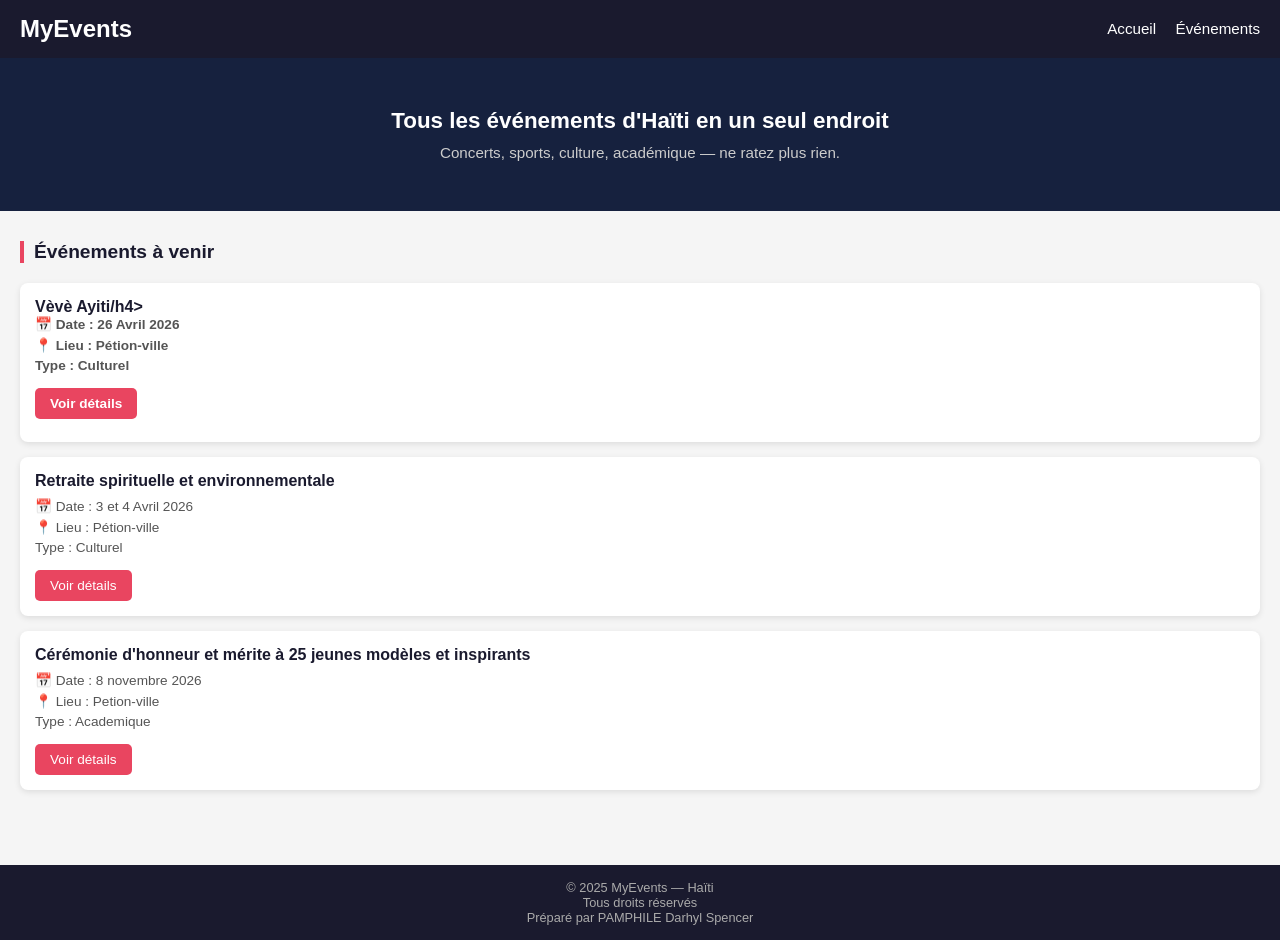
<file: index.html>
<!doctype html>
<html lang="fr">
    <head>
        <meta charset="utf-8" />
        <meta name="viewport" content="width=device-width, initial-scale=1.0" />
        <title>My Events</title>
        <link rel="stylesheet" href="style.css" />
    </head>
<body>
    <!-- projet débuté le 7 mars 2026-->
    <!-- HEADER -->
    <header>
        <h1>MyEvents</h1>
        <nav>
            <a href="index.html">Accueil</a>
            <a href="evenements.html">Événements</a>
        </nav>
    </header>

    <main>
        <!-- HERO -->
        <section class="hero">
            <h2>Tous les événements d'Haïti en un seul endroit</h2>
            <p>Concerts, sports, culture, académique — ne ratez plus rien.</p>
        </section>

        <!-- ÉVÉNEMENTS À VENIR -->
        <section class="evenements">
            <h3>Événements à venir</h3>

            <div class="carte">
                <h4>Vèvè Ayiti/h4>
                <p>📅 Date : 26 Avril 2026</p>
                <p>📍 Lieu : Pétion-ville</p>
                <p>Type : Culturel</p>
                <a href="detail.html">Voir détails</a>
            </div>

            <div class="carte">
                <h4>Retraite spirituelle et environnementale</h4>
                <p>📅 Date : 3 et 4 Avril 2026</p>
                <p>📍 Lieu : Pétion-ville</p>
                <p>Type : Culturel</p>
                <a href="detail.html">Voir détails</a>
            </div>

            <div class="carte">
                <h4>Cérémonie d'honneur et mérite à 25 jeunes modèles et inspirants</h4>
                <p>📅 Date : 8 novembre 2026</p>
                <p>📍 Lieu : Petion-ville</p>
                <p>Type : Academique</p>
                <a href="detail.html">Voir détails</a>
            </div>
        </section>
    </main>

    <!-- FOOTER -->
    <footer>
        <p>© 2025 MyEvents — Haïti</p>
        <p>
            Tous droits réservés<br />
            Préparé par PAMPHILE Darhyl Spencer
        </p>
    </footer>
    
    <script src="script.js"></script>
</body>
</html>
</file>
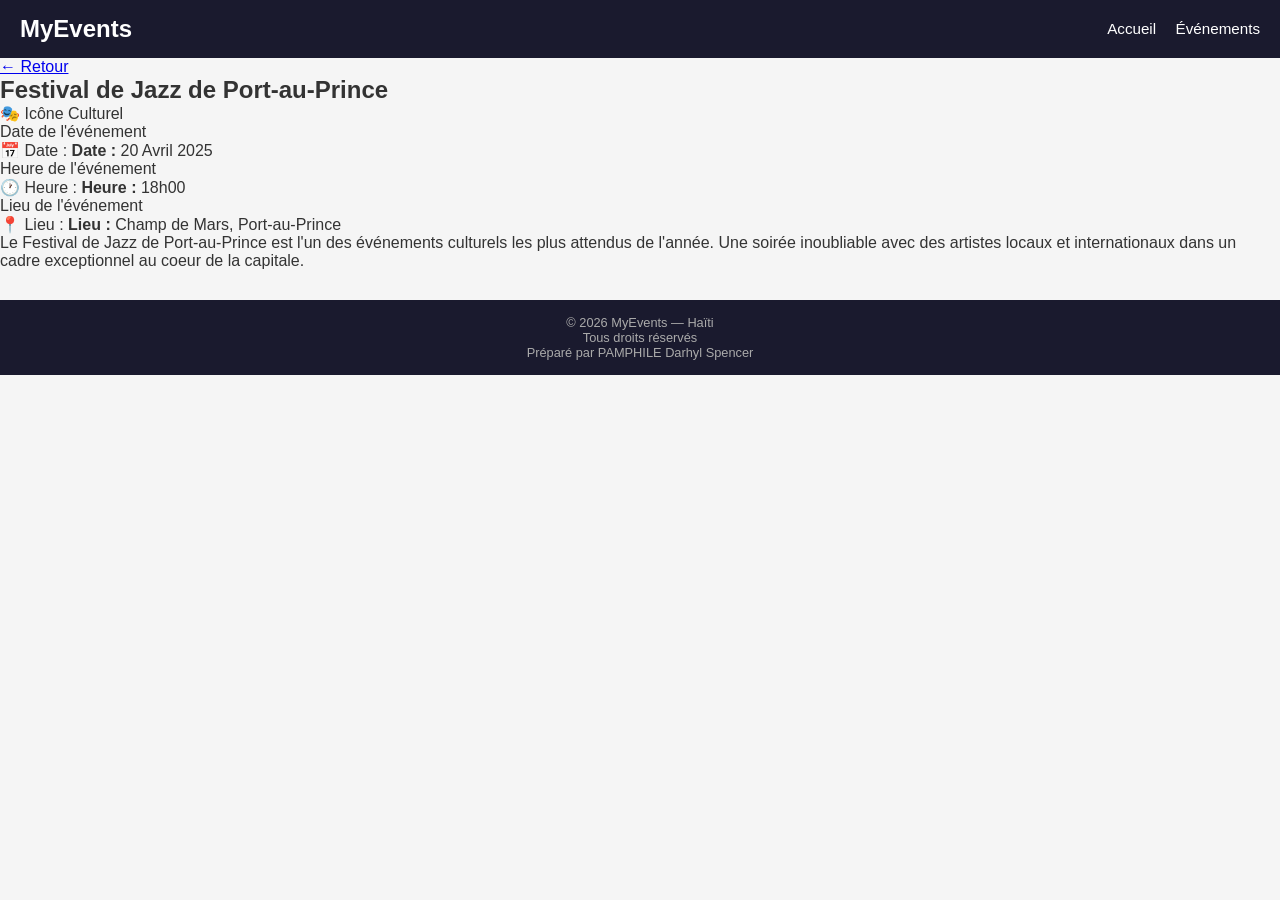
<file: detail.html>
<!doctype html>
<html lang="fr">
    <head>
        <meta charset="UTF-8" />
        <meta name="viewport" content="width=device-width, initial-scale=1.0" />
        <meta name="description" content="Détails complets des événements MyEvents en Haïti. Découvrez les dates, heures, lieux et descriptions de nos événements culturels, sportifs et académiques." />
        <meta name="keywords" content="événements, Haïti, Port-au-Prince, concerts, festivals, sports" />
        <title>MyEvents - Détail de l'Événement</title>
        <link rel="stylesheet" href="style.css" />
    </head>
    <body>
        <!-- HEADER -->
        <header>
            <h1>MyEvents</h1>
            <nav aria-label="Navigation principale">
                <a href="index.html" aria-label="Accueil">Accueil</a>
                <a href="evenements.html" aria-label="Liste des événements">Événements</a>
            </nav>
        </header>

        <!-- MAIN CONTENT -->
        <main class="detail" role="main">
            <a href="evenements.html" class="btn-retour" aria-label="Retourner à la liste des événements">← Retour</a>

            <article class="detail-carte">
                <h2>Festival de Jazz de Port-au-Prince</h2>
                <p class="detail-type">
                    <span aria-hidden="true">🎭</span>
                    <span class="sr-only">Icône</span> Culturel
                </p>
                <div class="divider"></div>
                <dl class="detail-info">
                    <dt class="sr-only">Date de l'événement</dt>
                    <dd>
                        <span aria-hidden="true">📅</span>
                        <span class="sr-only">Date :</span>
                        <strong>Date :</strong> <span class="detail-date">20 Avril 2025</span>
                    </dd>
                    <dt class="sr-only">Heure de l'événement</dt>
                    <dd>
                        <span aria-hidden="true">🕐</span>
                        <span class="sr-only">Heure :</span>
                        <strong>Heure :</strong> <span class="detail-heure">18h00</span>
                    </dd>
                    <dt class="sr-only">Lieu de l'événement</dt>
                    <dd>
                        <span aria-hidden="true">📍</span>
                        <span class="sr-only">Lieu :</span>
                        <strong>Lieu :</strong> <span class="detail-lieu">Champ de Mars, Port-au-Prince</span>
                    </dd>
                </dl>
                <div class="divider"></div>
                <p class="detail-description">
                    Le Festival de Jazz de Port-au-Prince est l'un des
                    événements culturels les plus attendus de l'année. Une
                    soirée inoubliable avec des artistes locaux et
                    internationaux dans un cadre exceptionnel au coeur de la
                    capitale.
                </p>
            </article>
        </main>

        <!-- FOOTER -->
        <footer>
            <p>© 2026 MyEvents — Haïti</p>
            <p>
                Tous droits réservés<br />
                Préparé par PAMPHILE Darhyl Spencer
            </p>
        </footer>
        
        <script src="script.js"></script>
        <script>afficherDetail();</script>
    </body>
</html>
</file>
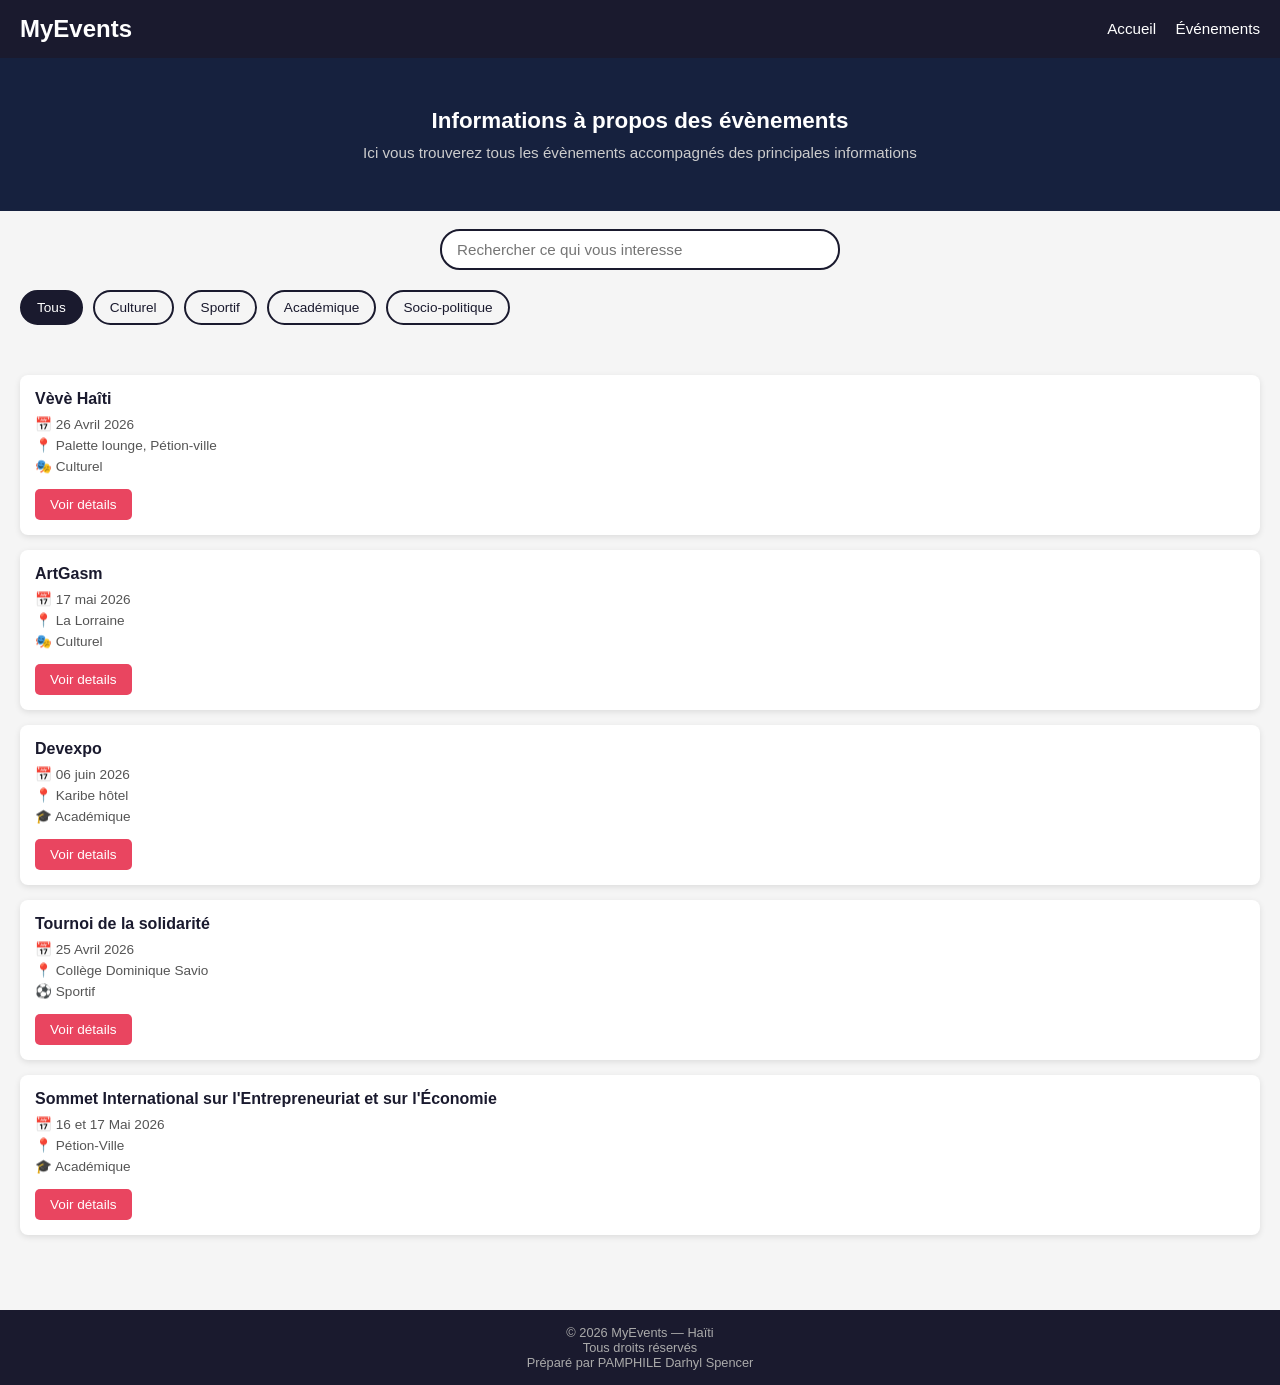
<file: evenements.html>
<!doctype html>
<html lang="fr">
    <head>
        <meta charset="UTF-8" />
        <meta name="viewport" content="width=device-width, initial-scale=1.0" />
        <title>MyEvents - Événements</title>
        <link rel="stylesheet" href="style.css" />
    </head>
    <body>
        <!-- HEADER -->
        <header>
            <h1>MyEvents</h1>
            <nav>
                <a href="index.html">Accueil</a>
                <a href="evenements.html">Événements</a>
            </nav>
        </header>

         <section class="hero">
            <h2>Informations à propos des évènements</h2>
            <p>
                Ici vous trouverez tous les évènements accompagnés des
                principales informations
            </p>
        </section>
        <br />

        <div id="entree">
            <input type="text" placeholder="Rechercher ce qui vous interesse" oninput="rechercherEvent()"/>
        </div>

        <!-- FILTRES -->
        <section class="filtres">
            <button class="filtre actif" data-type="tous">Tous</button>
            <button class="filtre" data-type="culturel">Culturel</button>
            <button class="filtre" data-type="sportif">Sportif</button>
            <button class="filtre" data-type="academique">Académique</button>
            <button class="filtre" data-type="social">Socio-politique</button>
        </section>

        <!-- LISTE ÉVÉNEMENTS -->
        <section class="evenements" id="liste-evenements">
            <div class="carte" data-type="culturel">
                <h4>Vèvè Haîti</h4>
                <p>📅 26 Avril 2026</p>
                <p>📍 Palette lounge, Pétion-ville</p>
                <p>🎭 Culturel</p>
                <a href="detail.html?id=1">Voir détails</a>
            </div>

            <div class="carte" data-type="social">
                <h4>ArtGasm</h4>
                <p>📅 17 mai 2026</p>
                <p>📍 La Lorraine</p>
                <p>🎭 Culturel</p>
                <a href="detail.html?id=3">Voir details</a>
            </div>

            <div class="carte" data-type="academique">
                <h4>Devexpo</h4>
                <p>📅 06 juin 2026</p>
                <p>📍 Karibe hôtel</p>
                <p>🎓 Académique</p>
                <a href="detail.html?id=5">Voir details</a>
            </div>

            <div class="carte" data-type="sportif">
                <h4>Tournoi de la solidarité</h4>
                <p>📅 25 Avril 2026</p>
                <p>📍 Collège Dominique Savio</p>
                <p>⚽ Sportif</p>
                <a href="detail.html?id=2">Voir détails</a>
            </div>

            <div class="carte" data-type="academique">
                <h4>Sommet International sur l'Entrepreneuriat et sur l'Économie</h4>
                <p>📅 16 et 17 Mai 2026</p>
                <p>📍 Pétion-Ville</p>
                <p>🎓 Académique</p>
                <a href="detail.html?id=4">Voir détails</a>
            </div>
        </section>

        <!-- FOOTER -->
        <footer>
            <p>© 2026 MyEvents — Haïti</p>
            <p>
                Tous droits réservés<br />
                Préparé par PAMPHILE Darhyl Spencer
            </p>
        </footer>

        <script src="script.js"></script>
    </body>
</html>
</file>
<file: style.css>
* {
    margin: 0;
    padding: 0;
    box-sizing: border-box;
}

body {
    font-family: 'Segoe UI', sans-serif;
    background-color: #f5f5f5;
    color: #333;
}

/* HEADER */
header {
    background-color: #1a1a2e;
    padding: 15px 20px;
    display: flex;
    justify-content: space-between;
    align-items: center;
}

header h1 {
    color: #ffffff;
    font-size: 1.5rem;
}

nav a {
    color: #ffffff;
    text-decoration: none;
    margin-left: 15px;
    font-size: 0.95rem;
}

nav a:hover {
    color: #e94560;
}

/* HERO */
.hero {
    background-color: #16213e;
    color: #ffffff;
    text-align: center;
    padding: 50px 20px;
}

.hero h2 {
    font-size: 1.4rem;
    margin-bottom: 10px;
}

.hero p {
    font-size: 0.95rem;
    color: #cccccc;
}

/* ÉVÉNEMENTS */
.evenements {
    padding: 30px 20px;
}

.evenements h3 {
    font-size: 1.2rem;
    margin-bottom: 20px;
    color: #1a1a2e;
    border-left: 4px solid #e94560;
    padding-left: 10px;
}

/* CARTE */
.carte {
    background-color: #ffffff;
    border-radius: 8px;
    padding: 15px;
    margin-bottom: 15px;
    box-shadow: 0 2px 6px rgba(0,0,0,0.1);
}

.carte h4 {
    font-size: 1rem;
    color: #1a1a2e;
    margin-bottom: 8px;
}

.carte p {
    font-size: 0.85rem;
    color: #555;
    margin-bottom: 5px;
}

.carte a {
    display: inline-block;
    margin-top: 10px;
    padding: 8px 15px;
    background-color: #e94560;
    color: #ffffff;
    text-decoration: none;
    border-radius: 5px;
    font-size: 0.85rem;
}

.carte a:hover {
    background-color: #c73652;
}

/* FOOTER */
footer {
    background-color: #1a1a2e;
    color: #aaaaaa;
    text-align: center;
    padding: 15px;
    font-size: 0.8rem;
    margin-top: 30px;
}

/* FILTRES */
.filtres {
    display: flex;
    gap: 10px;
    padding: 20px;
    flex-wrap: wrap;
}

.filtre {
    padding: 8px 15px;
    border: 2px solid #1a1a2e;
    background: transparent;
    border-radius: 20px;
    cursor: pointer;
    font-size: 0.85rem;
    color: #1a1a2e;
}

.filtre.actif {
    background-color: #1a1a2e;
    color: #ffffff;
}

input {
    width: 100%;
    max-width: 400px;
    padding: 10px 15px;
    border: 2px solid #1a1a2e;
    border-radius: 20px;
    font-size: 0.95rem;
    outline: none;
    color: #333;
    background-color: #ffffff;
    transition: border-color 0.3s;
}

#entree input:focus {
    border-color: #e94560;
}

#entree {
    display: flex;
    justify-content: center;
}
</file>
